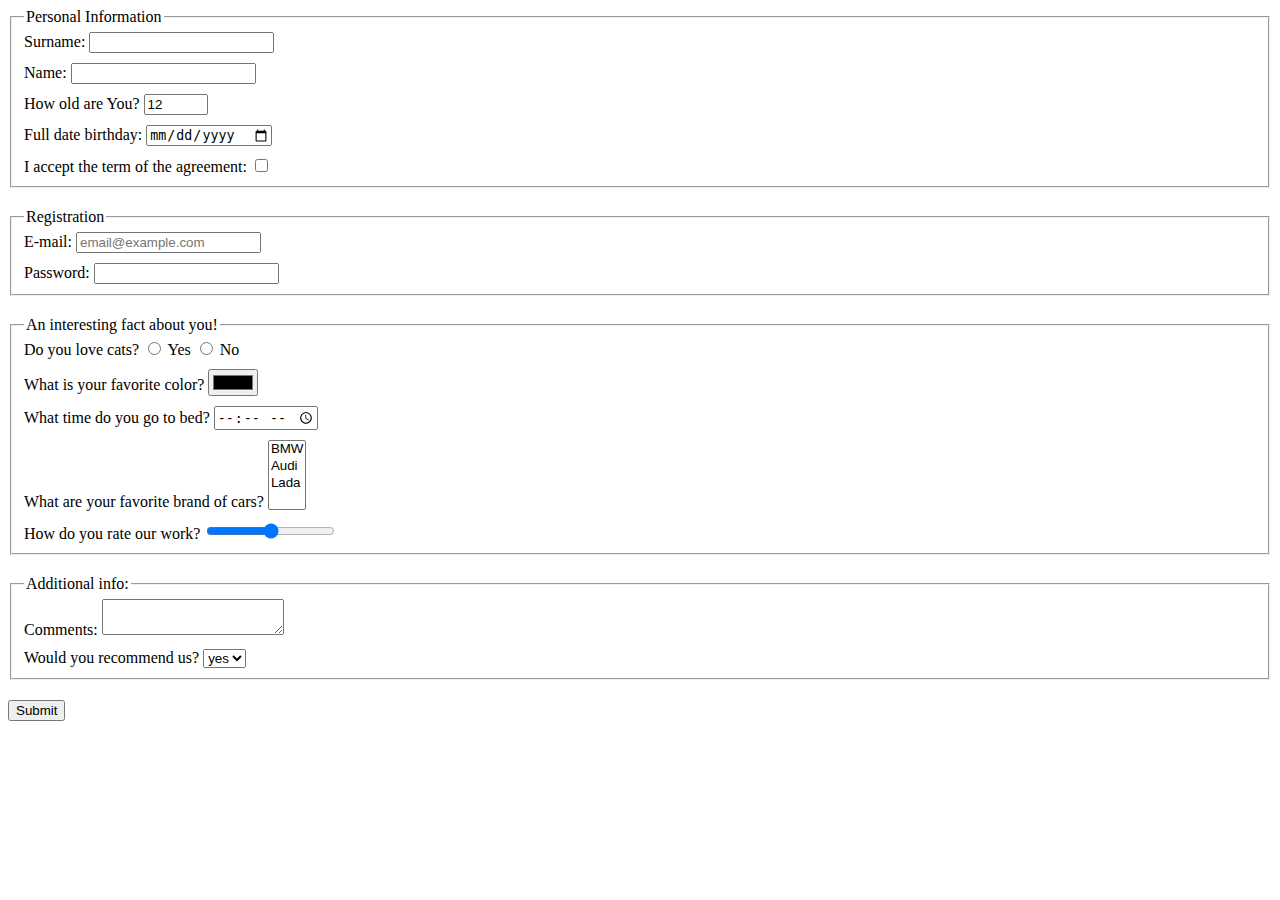
<file: index.html>
<!doctype html><html lang="en"><head><meta charset="UTF-8"><meta name="viewport" content="width=device-width, user-scalable=no, initial-scale=1.0, maximum-scale=1.0, minimum-scale=1.0"><meta http-equiv="X-UA-Compatible" content="ie=edge"><title>HTML Form</title><link rel="stylesheet" href="style.356155bc.css"></head><body> <form class="form" action="https://mate-academy-form-lesson.herokuapp.com/create-application" method="get"> <fieldset class="form-block"> <legend>Personal Information</legend> <div class="form-field"> <label for="surName"> Surname: </label> <input type="text" name="surName" autocomplete="off" id="surName"> </div> <div class="form-field"> <label for="firstName"> Name: </label> <input type="text" name="firstName" autocomplete="off" id="firstName"> </div> <div class="form-field"> <label for="year"> How old are You? </label> <input type="number" name="year" value="12" min="1" max="100" id="year"> </div> <div class="form-field"> <label for="birthday"> Full date birthday: </label> <input type="date" name="birthday" id="birthday"> </div> <div class="form-field"> <label for="acceptAgreement"> I accept the term of the agreement: </label> <input type="checkbox" name="acceptAgreement" id="acceptAgreement" required> </div> </fieldset> <fieldset class="form-block"> <legend>Registration</legend> <div class="form-field"> <label for="email"> E-mail: </label> <input type="email" name="email" placeholder="email@example.com" autocomplete="off" id="email"> </div> <div class="form-field"> <label for="password"> Password: </label> <input type="password" name="password" required minlength="8" autocomplete="off" id="password"> </div> </fieldset> <fieldset class="form-block"> <legend>An interesting fact about you!</legend> <div class="form-field"> <label> Do you love cats? </label> <input type="radio" name="cats" value="Yes" id="yes"> <label for="yes"> Yes </label> <input type="radio" name="cats" value="No" id="no"> <label for="no"> No </label> </div> <div class="form-field"> <label for="color"> What is your favorite color? </label> <input type="color" name="color" id="color"> </div> <div class="form-field"> <label for="time"> What time do you go to bed? </label> <input type="time" name="time" id="time"> </div> <div class="form-field"> <label for="cars"> What are your favorite brand of cars? </label> <select name="cars" multiple id="cars"> <option value="BMW">BMW</option> <option value="Audi">Audi</option> <option value="Lada">Lada</option> </select> </div> <div class="form-field"> <label for="workRate"> How do you rate our work? </label> <input type="range" name="workRate" id="workRate"> </div> </fieldset> <fieldset class="form-block"> <legend>Additional info:</legend> <div class="form-field"> <label for="comment"> Comments: </label> <textarea name="comment" cols="20" rows="2" id="comment" maxlength="250">
          </textarea> </div> <div class="form-field"> <label for="recommend"> Would you recommend us? </label> <select name="recommend" id="recommend"> <option value="Yes">yes</option> <option value="No">no</option> </select> </div> </fieldset> <button class="form-block__button" type="submit">Submit</button> </form> <script type="text/javascript" src="main.e97352c4.js"></script> </body></html>
</file>
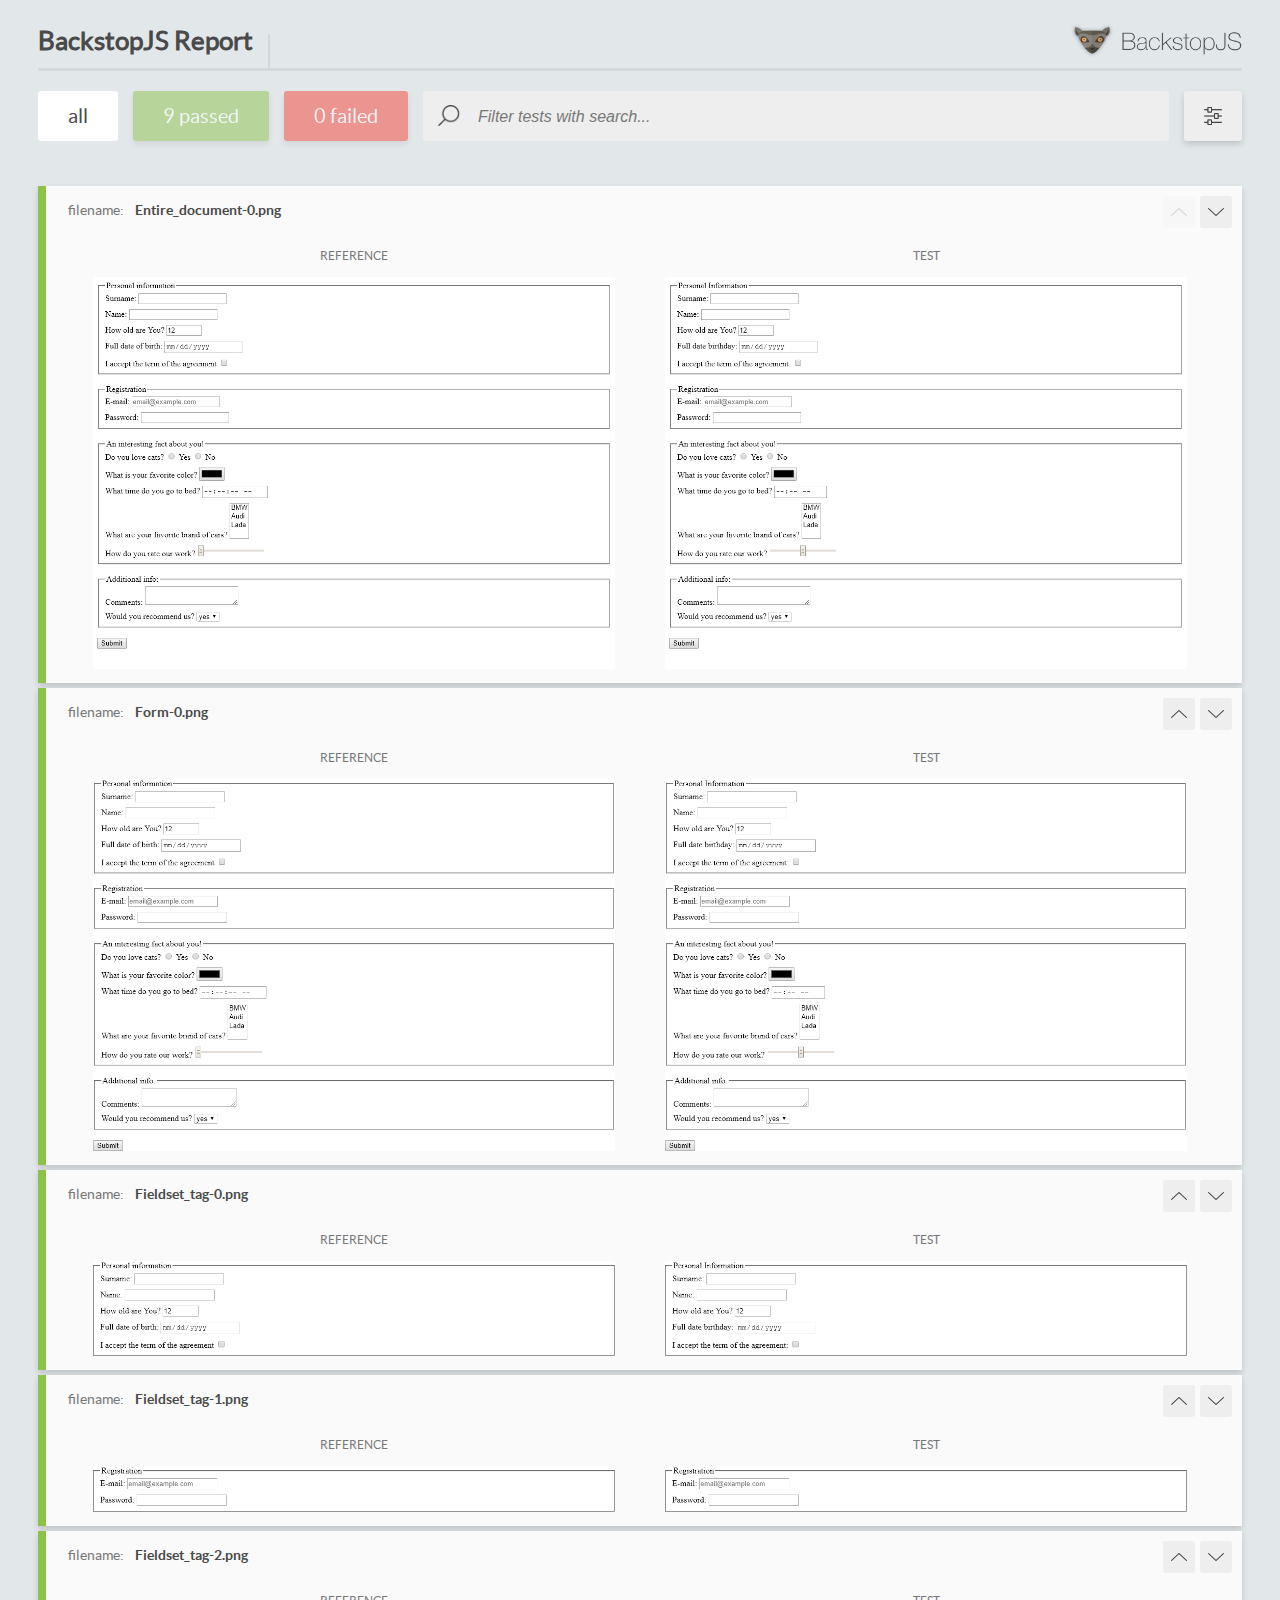
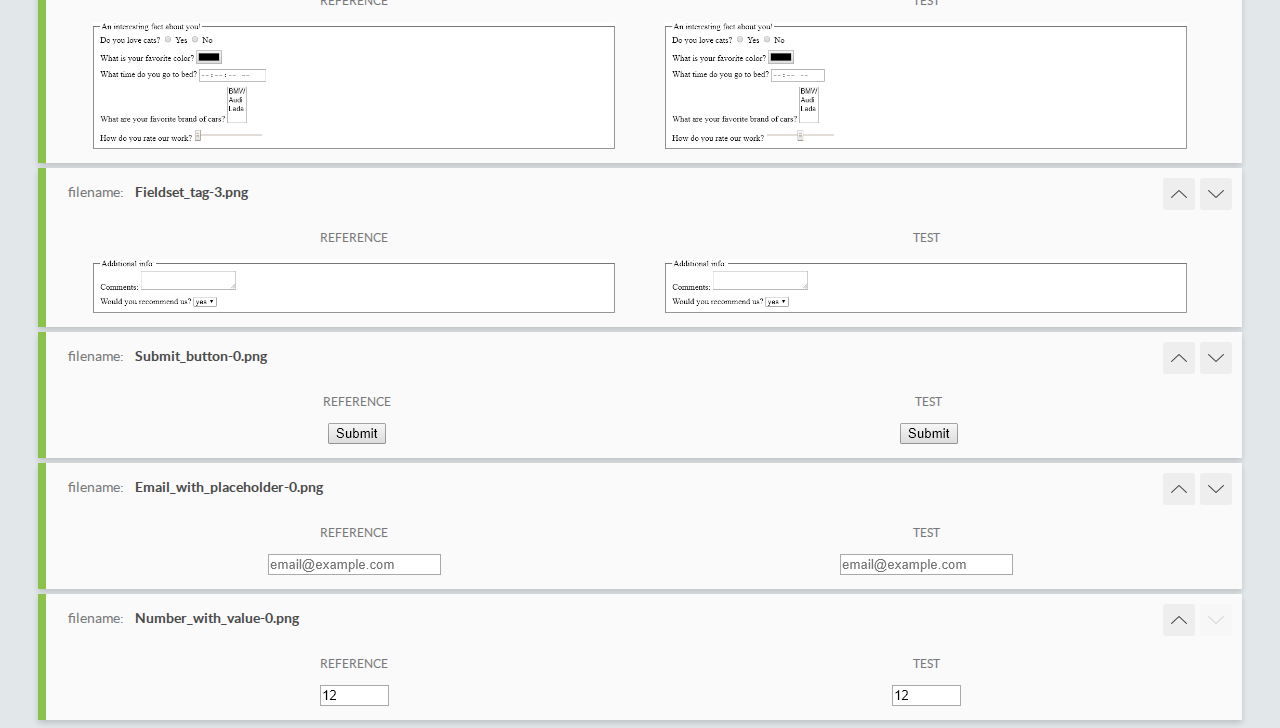
<file: report/html_report/index.html>
<!DOCTYPE html>
<html>
  <head>
    <meta charset="utf-8">
    <title>BackstopJS Report</title>

    <style>
      @font-face {
          font-family: 'latoregular';
          src: url('./assets/fonts/lato-regular-webfont.woff2') format('woff2'),
              url('./assets/fonts/lato-regular-webfont.woff') format('woff');
          font-weight: 400;
          font-style: normal;
      }
      @font-face {
          font-family: 'latobold';
          src: url('./assets/fonts/lato-bold-webfont.woff2') format('woff2'),
              url('./assets/fonts/lato-bold-webfont.woff') format('woff');
          font-weight: 700;
          font-style: normal;
      }

      .ReactModal__Body--open {
          overflow: hidden;
      }
      .ReactModal__Body--open .header {
        display: none;
      }

    </style>
  </head>
  <body style="background-color: #E2E7EA">
    <div id="root">

    </div>
    <script type="text/javascript">
      function report (report) { // eslint-disable-line no-unused-vars
        window.tests = report;
      }
    </script>
    <script type="text/javascript" src="config.js"></script>
    <script type="text/javascript" src="index_bundle.js"></script>
  </body>
</html>
</file>
<file: style.356155bc.css>
.body{margin:0 auto}.form-field{margin-bottom:10px}.form-field:last-child{margin-bottom:0}.form-block{margin-bottom:20px}.form-block:last-child{margin-bottom:0}.form-block__button{margin:0}
/*# sourceMappingURL=style.356155bc.css.map */
</file>
